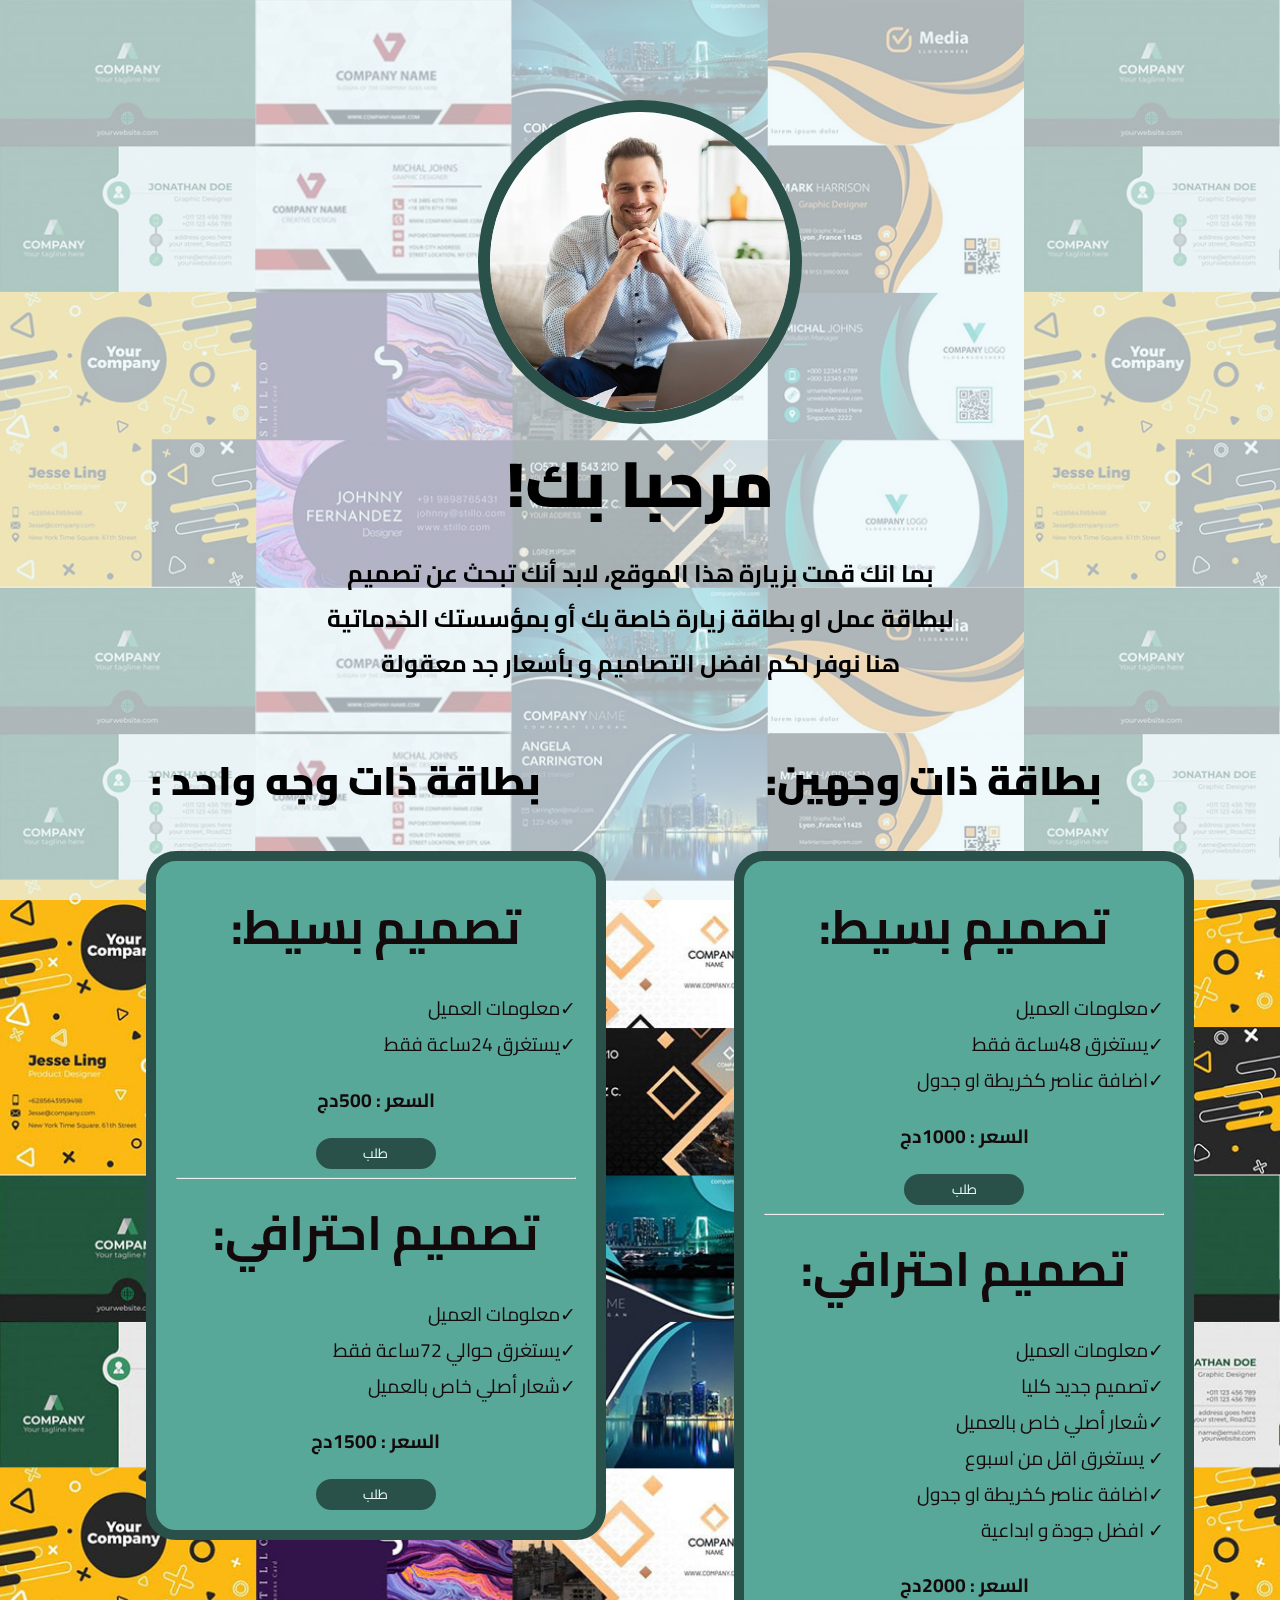
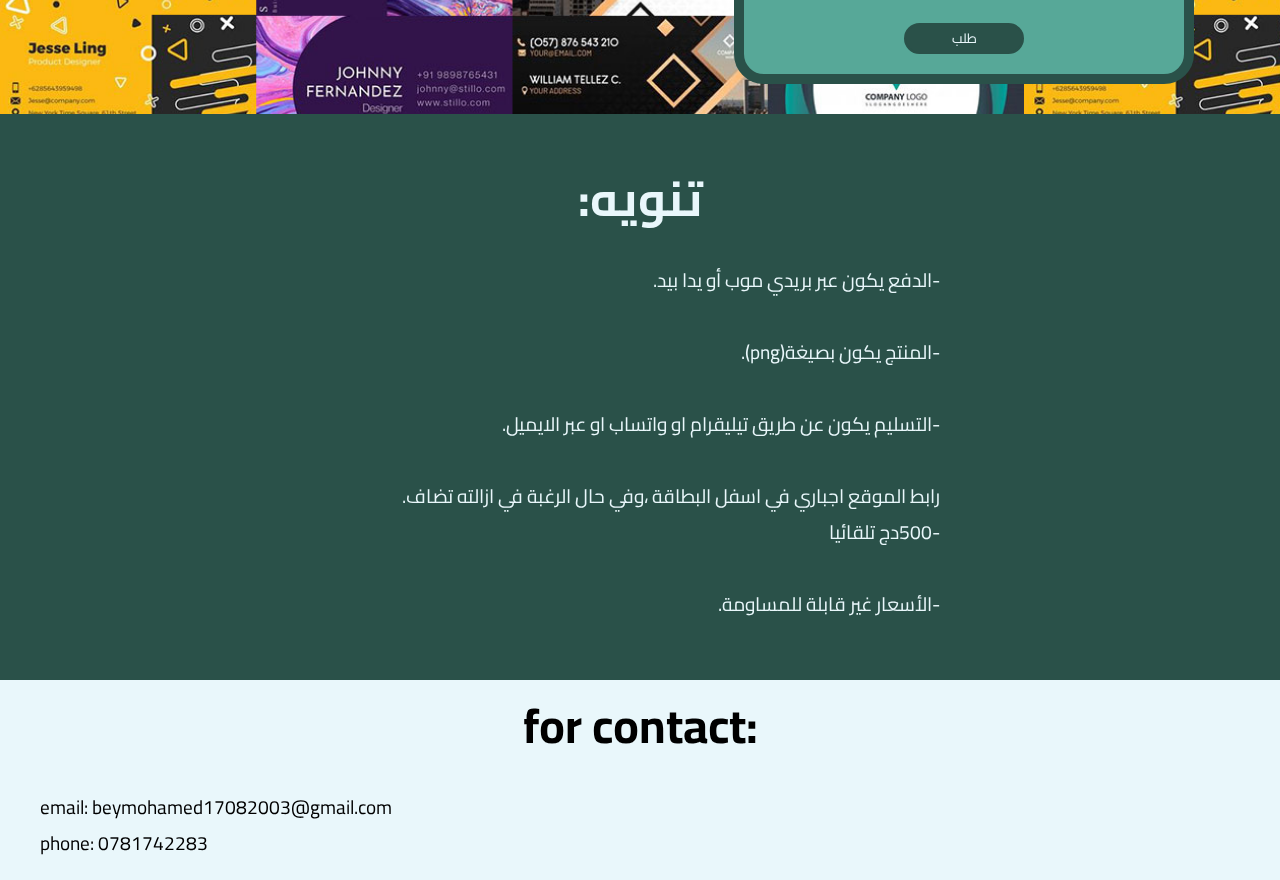
<file: index.html>
<!DOCTYPE html>
<html lang="ar">
<head>
    <meta charset="UTF-8">
    <meta name="viewport" content="width=device-width, initial-scale=1.0">
    <title>Dastan Works</title>
    <link rel="stylesheet" href="styles.css">
    <link href="https://fonts.googleapis.com/css?family=Cairo:200,300,regular,500,600,700,800,900" rel="stylesheet" />
</head>
<body>
    <div class="effect"></div>
    <main id="main">
        <img id="Smiley" src="Smiley Face Wallpaper - iXpap.jpg" alt="Smiley">
        <h1>!مرحبا بك</h1>
        <p class="text">بما انك قمت بزيارة هذا الموقع، لابد أنك تبحث عن تصميم لبطاقة عمل او بطاقة زيارة خاصة بك أو بمؤسستك الخدماتية <br> 
        هنا نوفر لكم افضل التصاميم و بأسعار جد معقولة
        </p>
        <div class="pricing">
            <div class="bigBox">
                <h2>: بطاقة ذات وجه واحد</h2>
                <div class="txt-box">
                    <header class="txt-box-header"> :تصميم بسيط</header>
                    <ul class="offer-list">
                        <li>معلومات العميل<span>✓</span></li>
                        <li>يستغرق 24ساعة فقط<span>✓</span></li>
                    </ul>
                    <p>السعر : 500دج</p>
                    <button onclick = "window.location.href='form.html'" class="order">طلب</button>
                    <hr>
                    <header class="txt-box-header"> :تصميم احترافي</header>
                    <ul class="offer-list">
                        <li>معلومات العميل<span>✓</span></li>
                        <li> يستغرق حوالي 72ساعة فقط<span>✓</span></li>
                        <li>شعار أصلي خاص بالعميل<span>✓</span></li>
                    </ul>
                    <p>السعر : 1500دج</p>
                    <button onclick = "window.location.href='form.html'" class="order">طلب</button>
                </div>
            </div>            
            <div class="bigBox">
                <h2>:بطاقة ذات وجهين</h2>
                <div class="txt-box">
                    <header class="txt-box-header"> :تصميم بسيط</header>
                    <ul class="offer-list">
                        <li>معلومات العميل<span>✓</span></li>
                        <li>يستغرق 48ساعة فقط<span>✓</span></li>
                        <li>اضافة عناصر كخريطة او جدول<span>✓</span></li>
                    </ul>
                    <p>السعر : 1000دج</p>
                    <button onclick = "window.location.href='form.html'" class="order">طلب</button>
                    <hr>
                    <header class="txt-box-header"> :تصميم احترافي</header>
                    <ul class="offer-list">
                        <li>معلومات العميل<span>✓</span></li>
                        <li>تصميم جديد كليا<span>✓</span></li>
                        <li>شعار أصلي خاص بالعميل<span>✓</span></li>
                        <li>يستغرق اقل من اسبوع <span>✓</span></li>
                        <li>اضافة عناصر كخريطة او جدول<span>✓</span></li>
                        <li>افضل جودة و ابداعية <span>✓</span></li>
                    </ul>
                    <p>السعر : 2000دج</p>
                    <button onclick = "window.location.href='form.html'" class="order">طلب</button>
                </div>
            </div>
        </div>
        <br>
        <div class="divA">
            <div class="div">
            <header>:تنويه</header>
            <ul>
                <li>.الدفع يكون عبر بريدي موب أو يدا بيد-</li>
                <br>
                <li>.(png)المنتج يكون بصيغة-</li>
                <br>
                <li>.التسليم يكون عن طريق تيليقرام او واتساب او عبر الايميل-</li>
                <br>
                <li>.رابط الموقع اجباري في اسفل البطاقة ،وفي حال الرغبة في ازالته تضاف 500دج تلقائيا-</li>
                <br>
                <li>.الأسعار غير قابلة للمساومة-</li>
            </ul>
            </div>
        </div>
            <footer>
                <header>for contact:</header>
                <ul>
                    <li>email: beymohamed17082003@gmail.com</li>
                    <li>phone: 0781742283</li>
                </ul>
            </footer>
    </main>
    
</body>
</html>
</file>
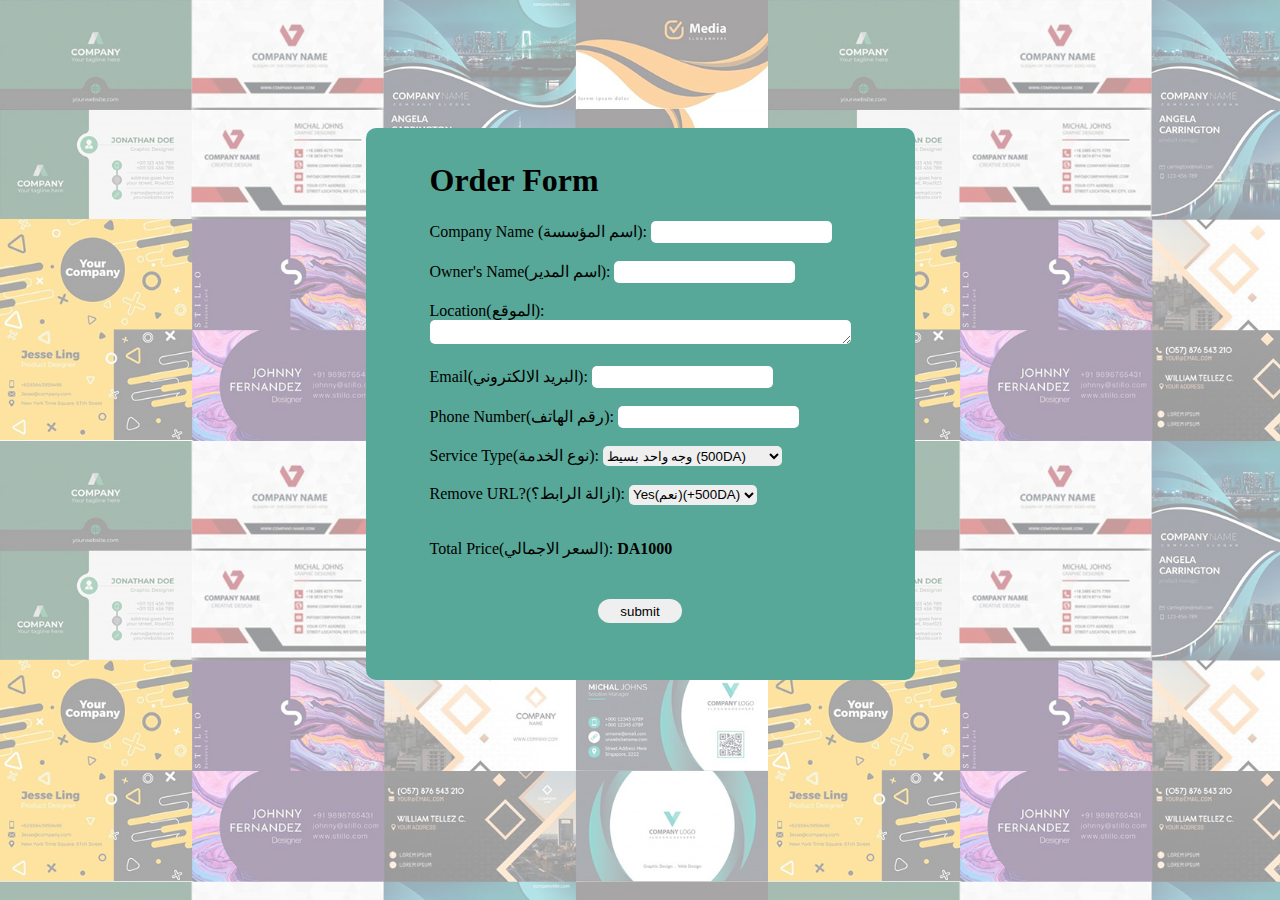
<file: form.html>
<!DOCTYPE html>
<html lang="en">
<head>
    <meta charset="UTF-8">
    <meta name="viewport" content="width=device-width, initial-scale=1.0">
    <title>submiting page</title>
    <link rel="stylesheet" href="style2.css">
</head>
<body>
    <div id="filter"></div>
    
    <form id="orderForm" action="https://formsubmit.co/mohamedlaminebusiness2023@gmail.com" method="POST">
        <h1>Order Form</h1>
        <label for="companyName">Company Name (اسم المؤسسة):</label>
        <input type="text" id="companyName" name="companyName" required><br><br>

        <label for="ownerName">Owner's Name(اسم المدير):</label>
        <input type="text" id="ownerName" name="ownerName" required><br><br>

        <label for="companyLocation">Location(الموقع):</label><br>
        <textarea id="companyLocation" name="companyLocation" rows="4" cols="50" required></textarea><br><br>

        <label for="email">Email(البريد الالكتروني):</label>
        <input type="email" id="email" name="email" required><br><br>

        <label for="phoneNumber">Phone Number(رقم الهاتف):</label>
        <input type="tel" id="phoneNumber" name="phoneNumber" required><br><br>

        <label for="serviceType">Service Type(نوع الخدمة):</label>
        <select id="serviceType" name="serviceType" required>
            <option value="500">وجه واحد بسيط (500DA)</option>
            <option value="1500">وجه واحد احترافي (1500DA)</option>
            <option value="1000">وجهين بسيط (1000DA)</option>
            <option value="2000">وجهين احترافي (2000DA)</option>
        </select><br><br>

        <label for="addon">Remove URL?(ازالة الرابط؟):</label>
        <select id="addon" name="addon" required>
            <option value="yes">Yes(نعم)(+500DA)</option>
            <option value="no">No(لا)</option>
        </select><br><br>

        <p>Total Price(السعر الاجمالي): <span id="totalPrice">0</span></p>

        <button id="submit" type="submit" onclick="sendToEmail()">submit</button>
    </form>
    

    <script>
        const orderForm = document.getElementById("orderForm");
        const serviceTypeSelect = document.getElementById("serviceType");
        const addonSelect = document.getElementById("addon");
        const totalPriceSpan = document.getElementById("totalPrice");

        // Event listener to update total price when form values change
        orderForm.addEventListener("change", updateTotalPrice);

        function updateTotalPrice() {
            const serviceTypeValue = parseInt(serviceTypeSelect.value);
            const addonValue = addonSelect.value === "yes" ? 500 : 0;
            const totalPrice = serviceTypeValue + addonValue;

            totalPriceSpan.textContent = "DA" + totalPrice;
        }

        // Initial price calculation
        updateTotalPrice();
    </script>
</body>
</html>
</file>
<file: styles.css>
html, body{
    margin: 0 0;
    padding: 0 0;
    overflow-x: hidden;
}
body {
    background-image: url("background.jpg");
    background-repeat: repeat;
    background-size: 80%;
    display: flex;
    align-content: center;
    justify-content: center;
    
}
.effect {
    width: 100vw;
    height: 100vh;
    background-color: #e9f7fb;
    opacity: 70%;
    position: fixed;
    z-index: -1;
}
#main {
    width: 100vw;
    display: flex;
    justify-content: center;
    flex-direction: column;
    align-items: center;
    margin-top: 100px;
    text-align: center;
    font-family: "Cairo";
}
#Smiley {
    aspect-ratio: 1/1;
    object-fit: cover;
    width: 40vw;
    max-width: 300px;
    border-radius: 50%;
    border:1vw solid #2a5149;
}
h1 {
    font-size: 4rem;
    font-weight: 900;
    margin-top: 0;
}
h2 {
    font-size: 2.5rem;
    font-weight: 900;
}
.txt-box {
    width: 100%;
    background-color: #57a898;
    color: #140a0c;
    padding: 5%;
    border-radius: 30px;
    border: 10px solid #2a5149;
}
.text {
    font-size: 1.5rem;
    width: 80%;
    max-width: 650px;
    font-weight: 700 ;
    margin-top: -4vh;
}
ul {
    text-align: right;
    list-style: none;
    font-size: 1.2em;
}
.txt-box p {
    font-size: 1.2rem;
}
button {
    background-color: #2a5149;
    width: 30%;
    border-radius: 20px;
    border: 2px solid #2a5149;
    font-family: "Cairo";
    transition-duration: 0.5s;
    color: #e9f7fb;
}
button:hover {
    cursor: pointer;
    background-color: #57a898;
    color: #140a0c;
}
header {
    font-size: 3rem;
    font-weight: 700;
}
.divA {
    background-color: #2a5149;
    width: 100vw;
    display: flex;
    justify-content: center;
}
.div {
    width: 90%;
    max-width: 400px;
    max-width: 600px;
    color: #e9f7fb;
    padding: 3%;
}
.txt-box p {
    font-weight: 700;
}
footer {
    background-color: #e9f7fb;
    width: 100%;
}
footer ul {
    text-align: left;
}
.pricing {
    width: 90%;
    display: flex;
    justify-content: space-around;
    flex-wrap: nowrap;
    gap: 2vw;
}
.bigBox {
    width: 40vw;
    max-width: 400px;
}
button a {
    color: white;
    text-decoration: none;
}
@media only screen and (max-width: 1000px) {
    .bigBox {
        width: 80%;
        max-width: 400px;
    }
    .pricing {
        flex-wrap: wrap;
        flex-direction: column;
        align-content: center;
        margin-right: 10vw;
    }
}
@media only screen and (max-width: 400px) {
    h1 {
        font-size: 3rem;
    }
    .text {
        font-size: 1.2rem;
    }
    h2 {
        width: 100%;
        font-size: 1.6rem;
        margin-left: 7vw;
    }
    header {
        font-size:35px;
    }
    #main {
        margin-top: 50px;
    }
}
</file>
<file: style2.css>
html, body{
    margin: 0 0;
    padding: 0 0;
    overflow-x: hidden;
    overflow-y: hidden;
}
body{
    background-image: url(background.jpg);
    background-repeat: repeat;
    background-size: 60%;
    display: flex;
    justify-content: center;
}
#filter {
    position: absolute;
    z-index: -1;
    width: 100vw;
    height: 100vh;
    background-color: white;
    opacity: 60%;
}
form {
    margin-top: 10%;
    background-color: #57a898;
    padding: 5%;
    padding-top: 1%;
    border-radius: 10px;
}
input, select, textarea{
    border-radius: 5px;
    border: none;
    height: 20px;
}
button {
    margin-left: 40%;
    margin-top: 2vw;
    width: 20%;
    height: 5%;
    border-radius: 15px;
    border: none;
    cursor: pointer;
}
span{
    font-weight: 800;
}

@media only screen and  (max-width: 430px) {
    html, body{
        overflow-y: scroll;
    }
    form{
        width: 90%;
        margin-top: 0px;
    }
    input, select, textarea{
        width: 100%;
        margin-top: 2%;
    }
}
</file>
